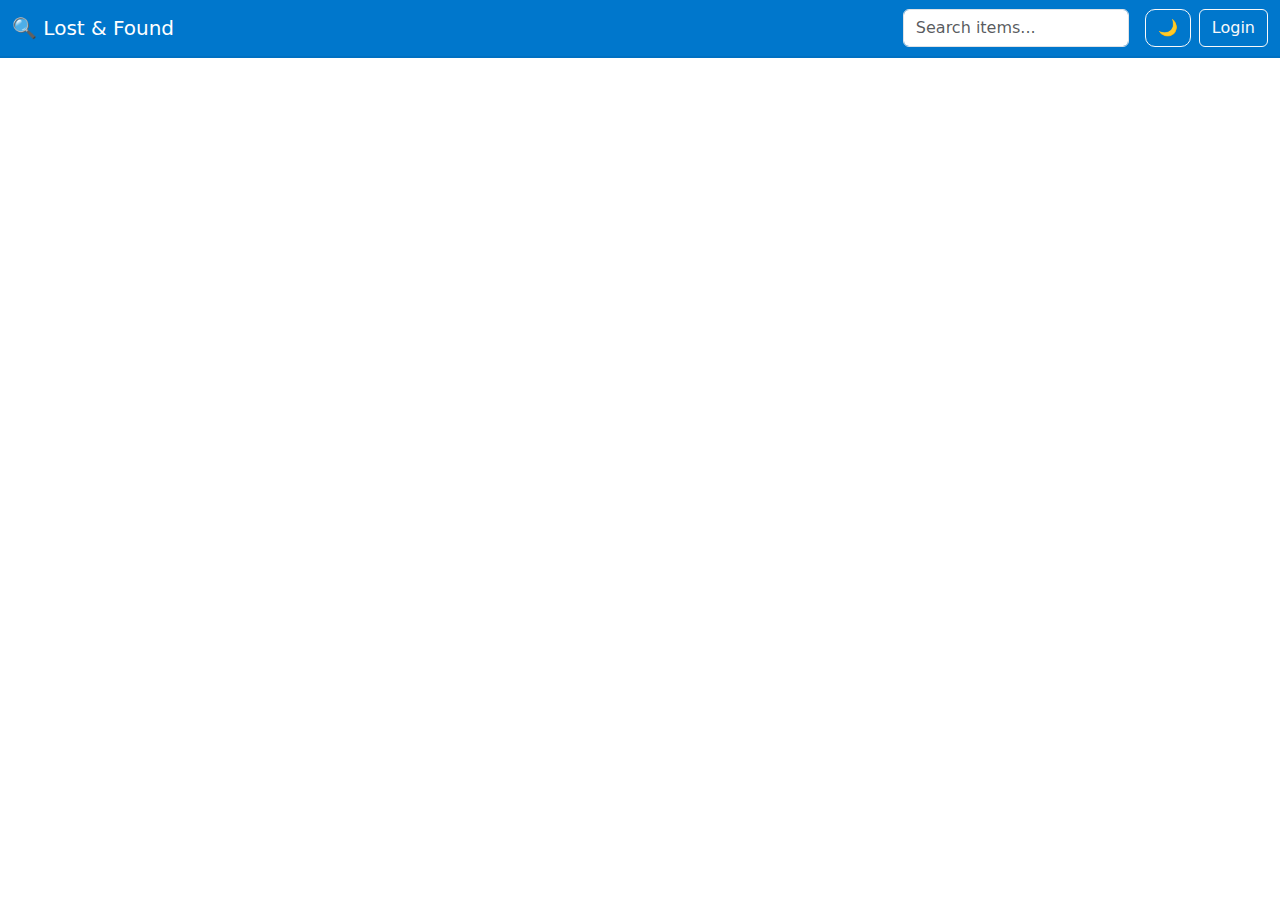
<file: frontend/index.html>
<!DOCTYPE html>
<html lang="en">
<head>
  <meta charset="UTF-8">
  <title>Lost and Found</title>
  <meta name="viewport" content="width=device-width, initial-scale=1">
  <link rel="stylesheet" href="styles.css">
  <link href="https://cdn.jsdelivr.net/npm/bootstrap@5.3.0/dist/css/bootstrap.min.css" rel="stylesheet">
</head>
<body>

  <nav class="navbar navbar-expand-lg navbar-dark navbar-custom">
    <div class="container-fluid">
      <a class="navbar-brand" href="#">🔍 Lost & Found</a>
      <button class="navbar-toggler" type="button" data-bs-toggle="collapse" data-bs-target="#navbarNavAltMarkup">
        <span class="navbar-toggler-icon"></span>
      </button>
      <div class="collapse navbar-collapse justify-content-end" id="navbarNavAltMarkup">
        <div class="navbar-nav align-items-center">
          <input id="searchBar" class="form-control me-2" type="search" placeholder="Search items..." aria-label="Search">
          <button id="toggleDarkMode" class="btn btn-outline-light ms-2">🌙</button>
          <a href="login.html" id="loginLogoutLink" class="btn btn-outline-light ms-2">Login</a>
        </div>
      </div>
    </div>
  </nav>

  <div class="container mt-4" id="cardContainer">
    <div class="row" id="cards">
      </div>
  </div>

  <button class="btn btn-primary add-item-btn" onclick="openAddItemDialog()">+ Add Item</button>

  <script src="script.js"></script>
  <script src="https://cdn.jsdelivr.net/npm/bootstrap@5.3.0/dist/js/bootstrap.bundle.min.js"></script>

  <div class="modal fade" id="itemModal" tabindex="-1" aria-labelledby="itemModalLabel" aria-hidden="true">
    <div class="modal-dialog">
      <div class="modal-content">
        <div class="modal-header">
          <h5 class="modal-title" id="itemModalLabel">Item Details</h5>
          <button type="button" class="btn-close" data-bs-dismiss="modal"></button>
        </div>
        <div class="modal-body">
          <p><strong>Item:</strong> <span id="modalItemName"></span></p>
          <p><strong>Found At:</strong> <span id="modalFoundLocation"></span></p>
          <p><strong>Contact:</strong> <span id="modalContactName"></span> - <span id="modalPhone"></span></p>
        </div>
      </div>
    </div>
  </div>

  <div class="modal fade" id="addItemModal" tabindex="-1" aria-labelledby="addItemModalLabel" aria-hidden="true">
    <div class="modal-dialog">
      <div class="modal-content">
        <div class="modal-header">
          <h5 class="modal-title" id="addItemModalLabel">Add New Item</h5>
          <button type="button" class="btn-close" data-bs-dismiss="modal"></button>
        </div>
        <div class="modal-body">
          <form id="addItemForm">
            <div class="mb-3">
              <label class="form-label">Item Name</label>
              <input type="text" class="form-control" name="name" required>
            </div>
            <div class="mb-3">
              <label class="form-label">Found Location</label>
              <input type="text" class="form-control" name="location" required>
            </div>
            <div class="mb-3">
              <label class="form-label">Contact Name</label>
              <input type="text" class="form-control" name="contact_name" required>
            </div>
            <div class="mb-3">
              <label class="form-label">Phone Number</label>
              <input type="text" class="form-control" name="phone" required>
            </div>
            <div class="mb-3">
              <label class="form-label">Item Image (URL or name)</label>
              <input type="text" class="form-control" name="image">
            </div>
            <button type="submit" class="btn btn-primary w-100">Add Item</button>
          </form>
        </div>
      </div>
    </div>
  </div>

</body>
</html>
</file>
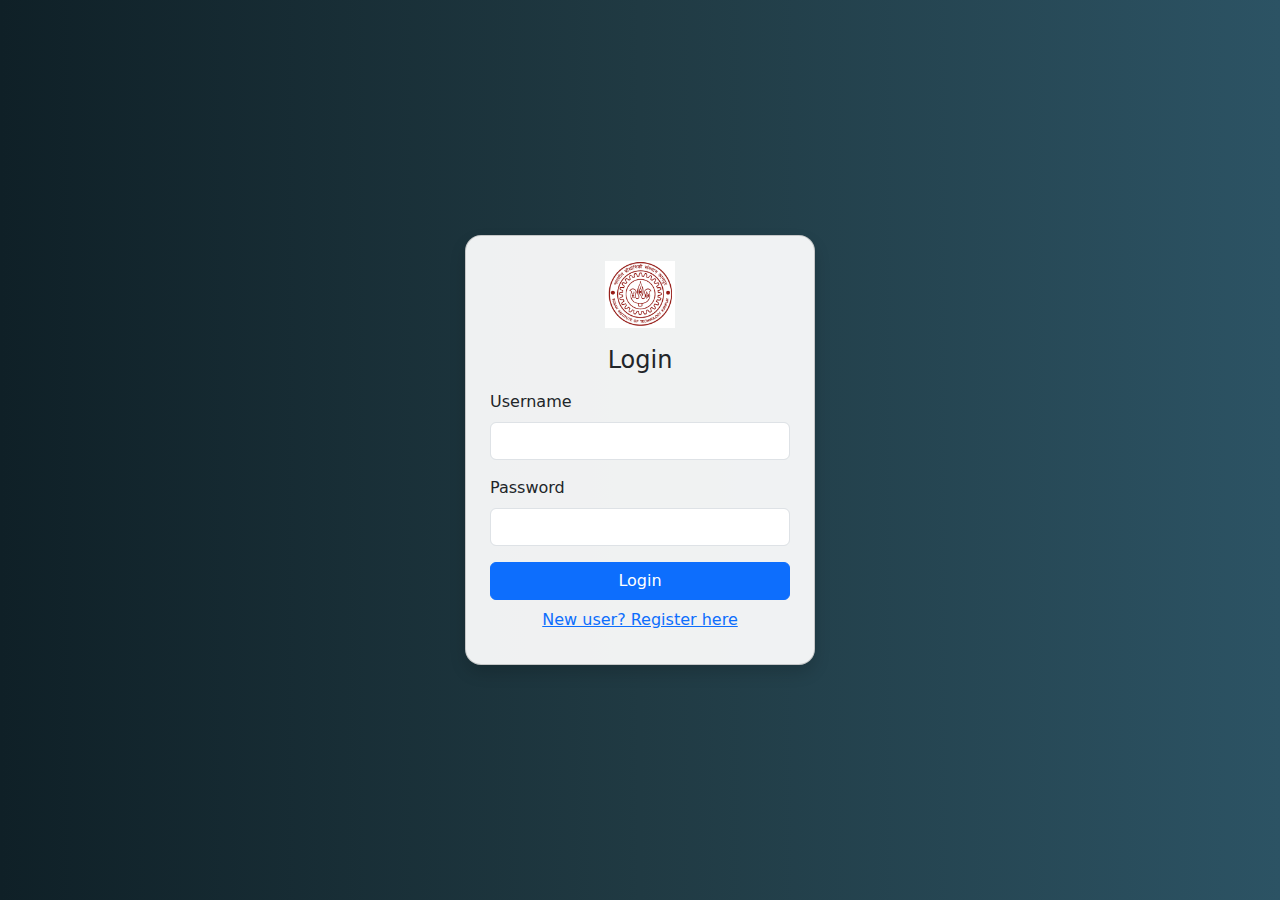
<file: frontend/login.html>
<!DOCTYPE html>
<html lang="en">
<head>
  <meta charset="UTF-8">
  <title>Login</title>
  <link href="https://cdn.jsdelivr.net/npm/bootstrap@5.3.0/dist/css/bootstrap.min.css" rel="stylesheet">
  <style>
    body {
      background: linear-gradient(to right, #0f2027, #203a43, #2c5364);
    }
    .card {
      background-color: #ffffffee;
      border-radius: 16px;
      box-shadow: 0 0 25px rgba(255, 255, 255, 0.2);
      transition: transform 0.3s ease;
    }
    .card:hover {
      transform: scale(1.02);
      box-shadow: 0 0 40px rgba(255, 255, 255, 0.3);
    }
    .logo-img {
      width: 70px;
      height: 70px;
      object-fit: contain;
    }
  </style>
</head>
<body class="d-flex justify-content-center align-items-center vh-100">
  <div class="card p-4 shadow" style="width: 350px;">
    <div class="text-center mb-3">
      <img src="iitk.jpg" alt="IITK Logo" class="logo-img">
    </div>
    <h4 class="text-center mb-3">Login</h4>
    <form id="loginForm">
      <div class="mb-3">
        <label for="loginUsername" class="form-label">Username</label>
        <input type="text" class="form-control" id="loginUsername" name="username" required>
      </div>
      <div class="mb-3">
        <label for="loginPassword" class="form-label">Password</label>
        <input type="password" class="form-control" id="loginPassword" name="password" required>
      </div>
      <button type="submit" class="btn btn-primary w-100">Login</button>
    </form>
    <div class="text-center mt-2">
      <a href="register.html">New user? Register here</a>
    </div>
    <div id="loginFeedback" class="text-center text-danger mt-2"></div>
  </div>
  <script>
    document.getElementById('loginForm').addEventListener('submit', async function(e) {
      e.preventDefault();
      const username = e.target.username.value;
      const password = e.target.password.value;

      const res = await fetch('http://localhost:3000/login', {
        method: 'POST',
        headers: { 'Content-Type': 'application/json' },
        body: JSON.stringify({ username, password })
      });

      const data = await res.json();
      const feedback = document.getElementById('loginFeedback');

      if (data.token) {
        localStorage.setItem('authToken', data.token);
        alert('Login successful!');
        window.location.href = 'index.html';
      } else {
        feedback.textContent = data.error || 'Login failed';
      }
    });
  </script>
</body>
</html>
</file>
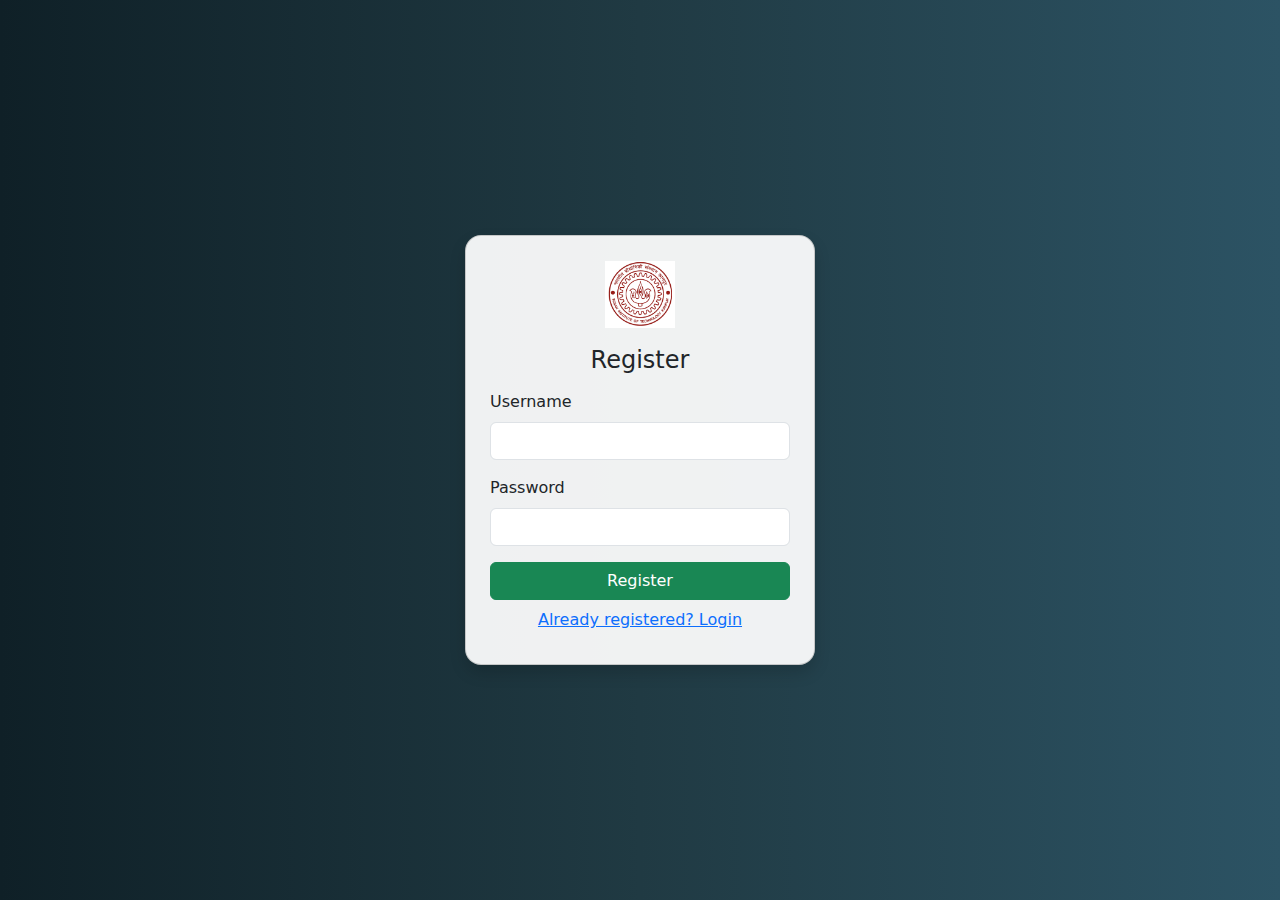
<file: frontend/register.html>
<!DOCTYPE html>
<html lang="en">
<head>
  <meta charset="UTF-8">
  <title>Register</title>
  <link href="https://cdn.jsdelivr.net/npm/bootstrap@5.3.0/dist/css/bootstrap.min.css" rel="stylesheet">
  <style>
    body {
      background: linear-gradient(to right, #0f2027, #203a43, #2c5364);
    }
    .card {
      background-color: #ffffffee;
      border-radius: 16px;
      box-shadow: 0 0 25px rgba(255, 255, 255, 0.2);
      transition: transform 0.3s ease;
    }
    .card:hover {
      transform: scale(1.02);
      box-shadow: 0 0 40px rgba(255, 255, 255, 0.3);
    }
    .logo-img {
      width: 70px;
      height: 70px;
      object-fit: contain;
    }
  </style>
</head>
<body class="d-flex justify-content-center align-items-center vh-100">
  <div class="card p-4 shadow" style="width: 350px;">
    <div class="text-center mb-3">
      <img src="iitk.jpg" alt="IITK Logo" class="logo-img">
    </div>
    <h4 class="text-center mb-3">Register</h4>
    <form id="registerForm">
      <div class="mb-3">
        <label for="registerUsername" class="form-label">Username</label>
        <input type="text" class="form-control" id="registerUsername" name="username" required>
      </div>
      <div class="mb-3">
        <label for="registerPassword" class="form-label">Password</label>
        <input type="password" class="form-control" id="registerPassword" name="password" required>
      </div>
      <button type="submit" class="btn btn-success w-100">Register</button>
    </form>
    <div class="text-center mt-2">
      <a href="login.html">Already registered? Login</a>
    </div>
    <div id="registerFeedback" class="text-center text-danger mt-2"></div>
  </div>
  <script>
    document.getElementById('registerForm').addEventListener('submit', async function(e) {
      e.preventDefault();
      const username = e.target.username.value;
      const password = e.target.password.value;

      const res = await fetch('http://localhost:3000/register', {
        method: 'POST',
        headers: { 'Content-Type': 'application/json' },
        body: JSON.stringify({ username, password })
      });

      const data = await res.json();
      const feedback = document.getElementById('registerFeedback');
      if (data.message) {
        alert('Registered successfully!');
        window.location.href = 'login.html';
      } else {
        feedback.textContent = data.error || 'Registration failed';
      }
    });
  </script>
</body>
</html>
</file>
<file: frontend/styles.css>
body {
  background-color: #dfdbde;
  font-family: 'Segoe UI', Tahoma, Geneva, Verdana, sans-serif;
}

.card {
  border: none;
  border-radius: 15px;
  box-shadow: 0 4px 12px rgba(0, 0, 0, 0.1);
  transition: transform 0.2s ease, box-shadow 0.2s ease;
  overflow: hidden;
}

.card:hover {
  transform: translateY(-5px);
  box-shadow: 0 8px 20px rgba(0, 0, 0, 0.15);
}

.card img {
  height: 200px;
  width: 100%;
  object-fit: contain;
  background-color: #f8f9fa;
  padding: 10px;
  border-radius: 8px;
  display: block;
  margin: 0 auto;
}

.card-img-top {
  display: flex;
  justify-content: center;
  align-items: center;
}

.modal-content {
  border-radius: 15px;
}

input, .form-control {
  border-radius: 10px;
  border: 1px solid #ced4da;
}

input:focus, .form-control:focus {
  border-color: #0d6efd;
  box-shadow: 0 0 0 0.2rem rgba(13, 110, 253, 0.25);
}

button {
  border-radius: 10px !important;
}

.btn-primary, .btn-success {
  box-shadow: 0 3px 8px rgba(0, 123, 255, 0.3);
  transition: background-color 0.2s ease, transform 0.2s ease;
}

.btn-primary:hover, .btn-success:hover {
  transform: scale(1.02);
}

.navbar {
  border-bottom: 2px solid rgba(0, 0, 0, 0.05);
}

#cardContainer > .btn {
  border-radius: 50px;
  padding: 10px 25px;
  font-weight: 500;
  margin-top: 30px;
}

body.dark-mode {
  background-color: #121212;
  color: #f0f0f0;
}

.navbar-custom {
  background-color: #0077cc;
}

.dark-mode .navbar-custom {
  background-color: #1f1f1f;
}

.add-item-btn {
  position: fixed;
  bottom: 20px;
  right: 20px;
  z-index: 999;
  padding: 12px 20px;
  font-size: 16px;
  border-radius: 50px;
}

@media (max-width: 576px) {
  .navbar-brand {
    font-size: 18px;
  }

  .btn {
    font-size: 14px;
  }

  .card-title {
    font-size: 18px;
  }

  .card-text {
    font-size: 14px;
  }

  .add-item-btn {
    padding: 10px 16px;
    font-size: 14px;
  }
}
</file>
